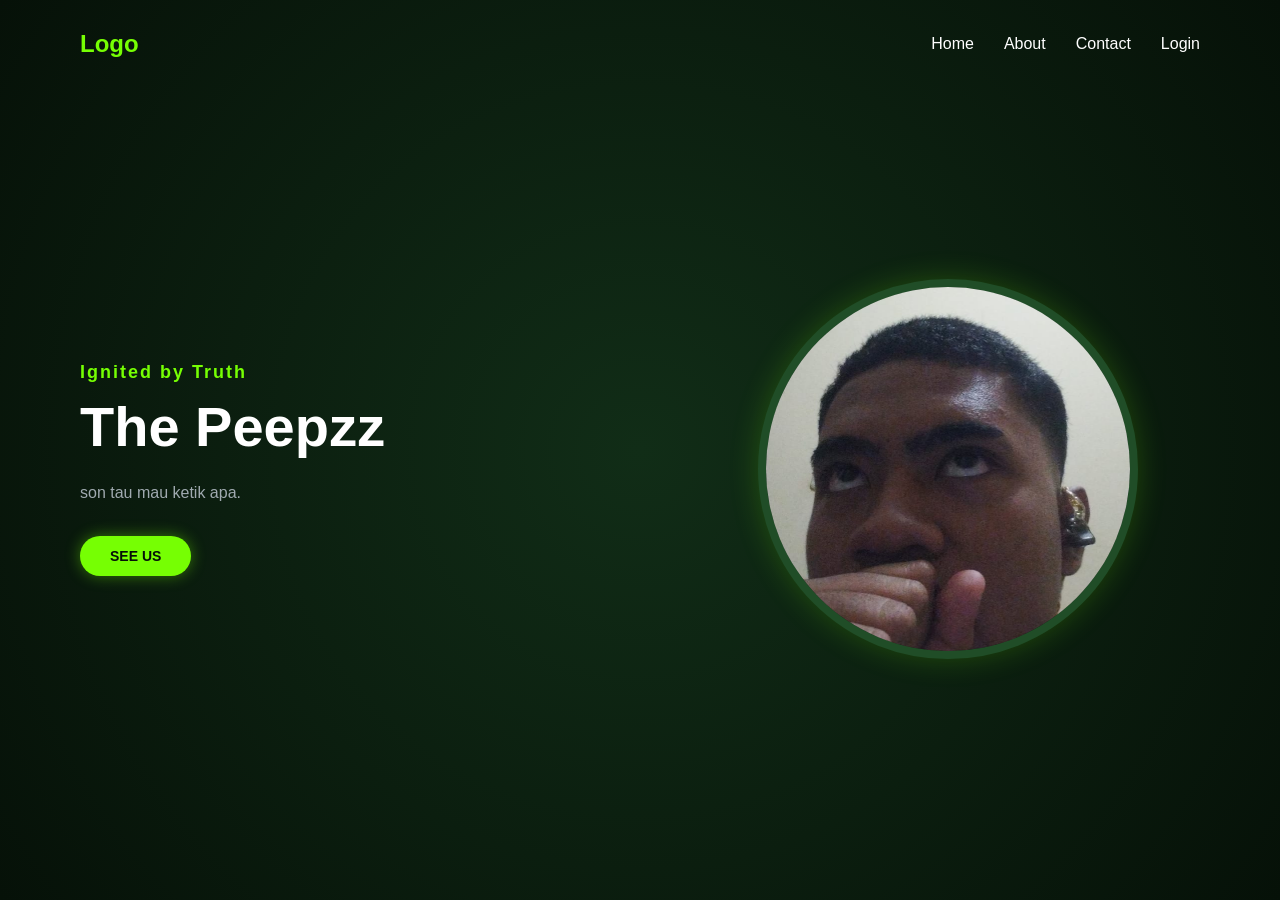
<file: experiments/index.html>
<!DOCTYPE html>
<html lang="en">
<head>
    <meta charset="UTF-8">
    <meta name="viewport" content="width=device-width, initial-scale=1.0">
    <title>Ignited by Truth - Portfolio</title>
    
    <style>
        * {
            margin: 0;
            padding: 0;
            box-sizing: border-box;
            font-family: 'Segoe UI', Tahoma, Geneva, Verdana, sans-serif;
        }

        .hero-section {
            width: 100%;
            min-height: 100vh;
            background: radial-gradient(circle at center, #112d17 0%, #061108 100%);
            color: #ffffff;
            display: flex;
            flex-direction: column;
        }

        #header {
            display: flex;
            justify-content: space-between;
            align-items: center;
            padding: 30px 80px;
        }

        .logo a {
            font-size: 24px;
            font-weight: bold;
            color: #76ff03;
            text-decoration: none;
        }

        .nav-links {
            display: flex;
            gap: 30px;
        }

        .nav-links a {
            color: #ffffff;
            text-decoration: none;
            font-size: 16px;
            transition: color 0.3s;
        }

        .nav-links a:hover {
            color: #76ff03;
        }

        .hero-container {
            display: flex;
            flex: 1;
            align-items: center;
            justify-content: space-between;
            padding: 0 80px 50px 80px;
        }

        .hero-left {
            max-width: 50%;
        }

        .hero-left h3 {
            color: #76ff03;
            font-size: 18px;
            letter-spacing: 2px;
            margin-bottom: 10px;
        }

        .hero-left h1 {
            font-size: 56px;
            font-weight: 800;
            margin-bottom: 20px;
            line-height: 1.2;
        }

        .hero-left p {
            color: #a0aab0;
            font-size: 16px;
            line-height: 1.6;
            margin-bottom: 30px;
        }

        .btn-download {
            display: inline-block;
            background-color: #76ff03;
            color: #061108;
            padding: 12px 30px;
            border-radius: 30px;
            text-decoration: none;
            font-weight: bold;
            font-size: 14px;
            box-shadow: 0 0 15px rgba(118, 255, 3, 0.4);
            transition: transform 0.2s, box-shadow 0.2s;
        }

        .btn-download:hover {
            transform: translateY(-3px);
            box-shadow: 0 0 25px rgba(118, 255, 3, 0.7);
        }

        .hero-right {
            display: flex;
            justify-content: center;
            align-items: center;
            width: 45%;
        }

        .image-frame {
            width: 380px;
            height: 380px;
            border-radius: 50%;
            border: 8px solid #204d27;
            box-shadow: 0 0 30px rgba(118, 255, 3, 0.2);
            overflow: hidden;
            display: flex;
            justify-content: center;
            align-items: center;
            background-color: #112d17;
        }

        .image-frame img {
            width: 100%;
            height: 100%;
            object-fit: cover;
        }
    </style>
</head>
<body>

    <div class="hero-section">
        <header id="header">
            <div class="logo">
                <a href="#">Logo</a>
            </div>
            <div class="nav-links">
                <a href="#">Home</a>
                <a href="#">About</a>
                <a href="#">Contact</a>
                <a href="#">Login</a>
            </div>
        </header>

        <div class="hero-container">
            <div class="hero-left">
                <h3>Ignited by Truth</h3>
                <h1>The Peepzz</h1>
                <p>son tau mau ketik apa.</p>
                <a href="galeri.html" class="btn-download">SEE US</a>
            </div>

            <div class="hero-right">
                <div class="image-frame">
                    <img src="orang-ganteng-dari-soe.jpeg" alt="Profile Picture">
                </div>
            </div>
        </div>
    </div>

</body>
</html>
</file>
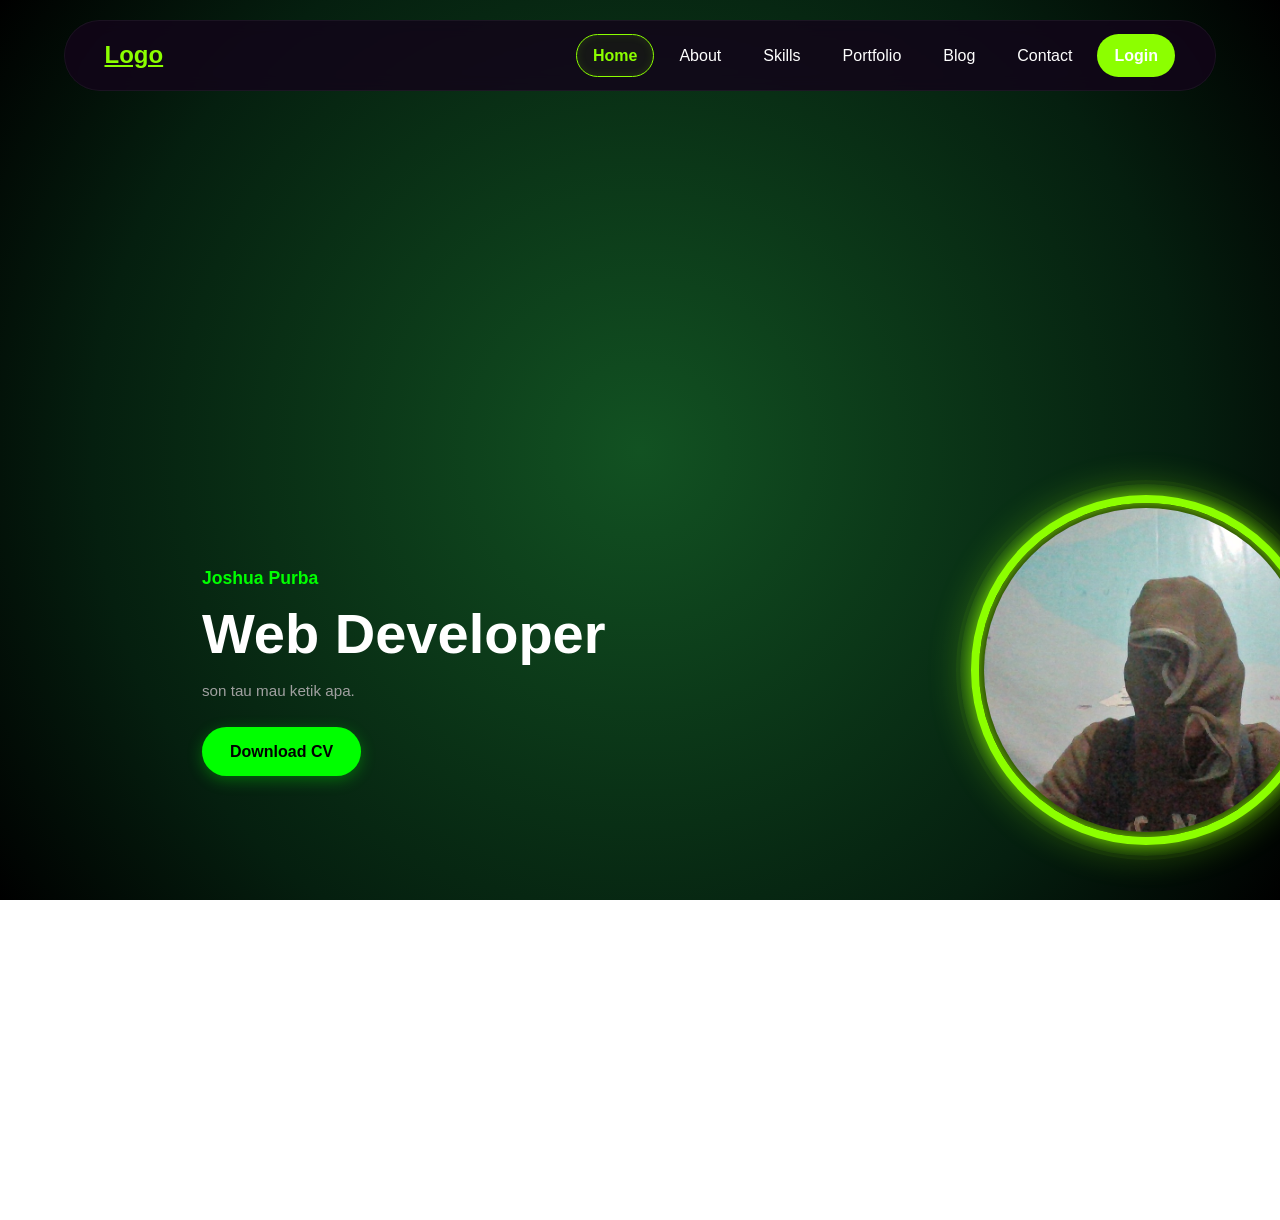
<file: practice/index.html>
<!DOCTYPE html>
<html lang="en">
<head>
    <meta charset="UTF-8">
    <meta name="viewport" content="width=device-width, initial-scale=1.0">
    <title>Blog</title>
    <link rel="stylesheet" href="style.css"> 
</head>

    <header>
        <a href="index.html" class="logo">Logo</a>
        <nav class="nav-list">
            <a href="index.html" class="active">Home</a>
            <a href="about.html">About</a>
            <a href="skills.html">Skills</a>
            <a href="portofolio.html">Portfolio</a>
            <a href="blog.html">Blog</a>
            <a href="contact.html">Contact</a>
            <a href="login.html" class="btn-login">Login</a>
        </nav>
    </header>


    <div class="hero-container">

  <nav class="navbar">
  
  <!-- ... isi menu link Anda ... -->
</nav>

<!-- TAMBAHKAN STRUKTUR HERO SECTION DI BAWAH INI -->
<section class="hero-container">
  
  <!-- SISI KIRI: Kelompok Teks -->
  <div class="hero-text">
    <h3 class="sub-title">Joshua Purba</h3>
    <h1 class="main-title">Web Developer</h1>
    <p class="description">son tau mau ketik apa.</p>
    <a href="#" class="btn-about">Download CV</a>
  </div>

  <div class="image-container">
            <div class="glow-ring outer-ring">
                <div class="glow-ring inner-ring">
                    <img src="awokawok.jpeg" alt="Profile Picture">
                </div>
            </div>

        
        


  </div>
</div>
            </div>
        </div>
    </body>
</html>
</file>
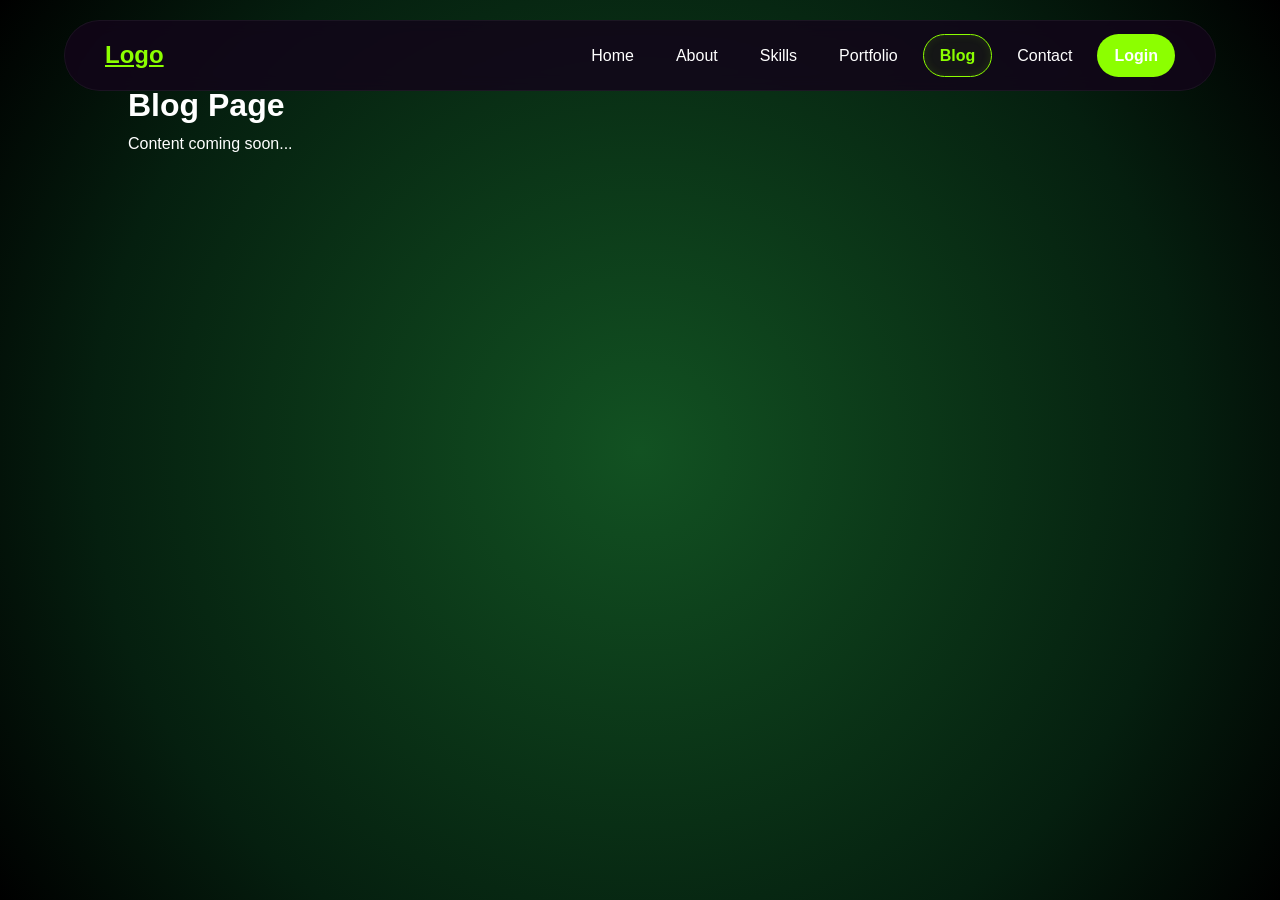
<file: practice/blog.html>
<!DOCTYPE html>
<html lang="en">
<head>
    <meta charset="UTF-8">
    <meta name="viewport" content="width=device-width, initial-scale=1.0">
    <title>Blog</title>
    <link rel="stylesheet" href="style.css"> 
</head>

    <header>
        <a href="index.html" class="logo">Logo</a>
        <nav class="nav-list">
            <a href="index.html">Home</a>
            <a href="about.html">About</a>
            <a href="skills.html">Skills</a>
            <a href="portofolio.html">Portfolio</a>
            <a href="blog.html" class="active">Blog</a>
            <a href="contact.html">Contact</a>
            <a href="login.html" class="btn-login">Login</a>
        </nav>
    </header>

    <main style="padding: 5rem 10%;">
        <h1>Blog Page</h1>
        <p>Content coming soon...</p>
    </main>

</body>

</html>
</file>
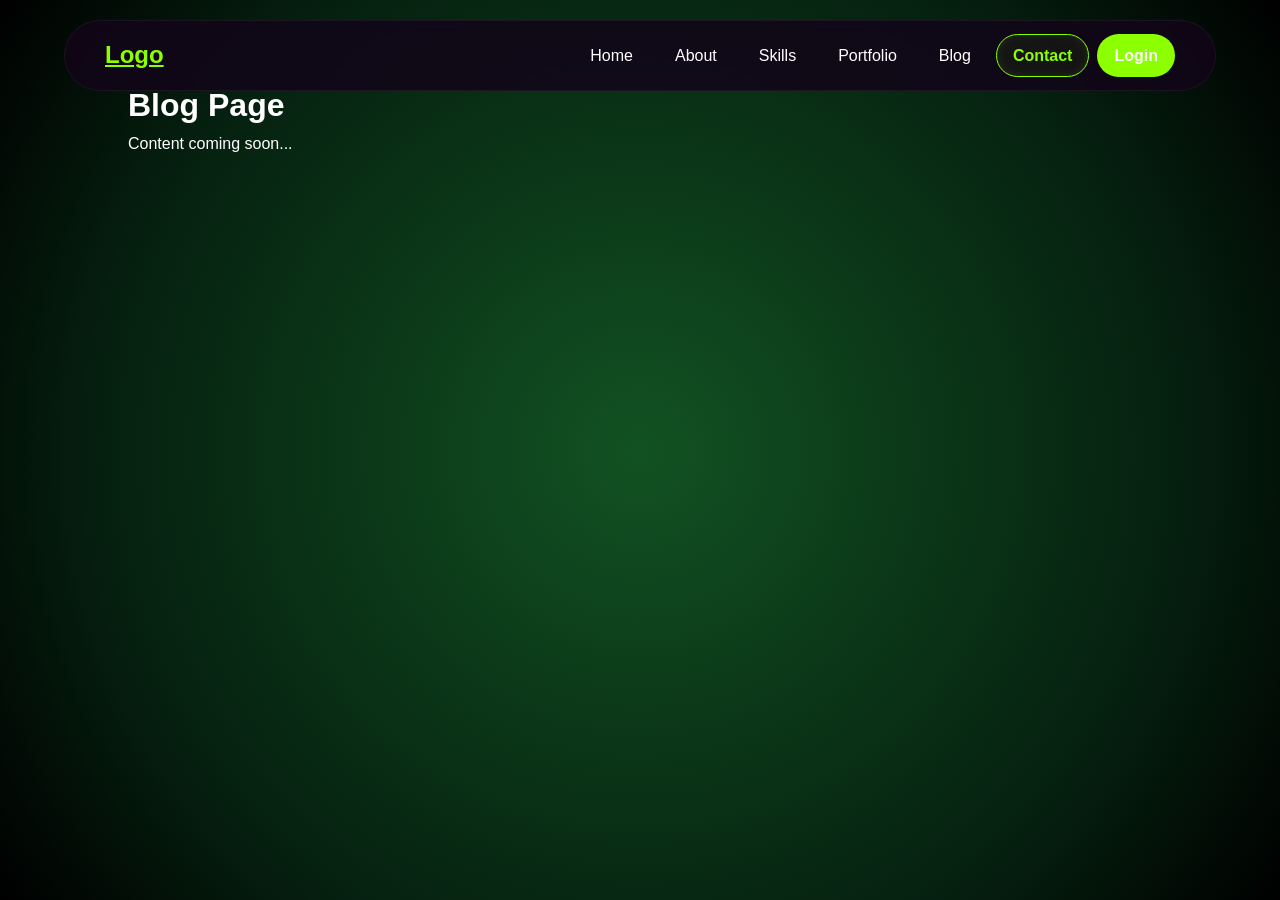
<file: practice/contact.html>
<!DOCTYPE html>
<html lang="en">
<head>
    <meta charset="UTF-8">
    <meta name="viewport" content="width=device-width, initial-scale=1.0">
    <title>Contact</title>
    <link rel="stylesheet" href="style.css"> 
</head>

    <header>
        <a href="index.html" class="logo">Logo</a>
        <nav class="nav-list">
            <a href="index.html">Home</a>
            <a href="about.html">About</a>
            <a href="skills.html">Skills</a>
            <a href="portofolio.html">Portfolio</a>
            <a href="blog.html">Blog</a>
            <a href="contact.html"class="active">Contact</a>
            <a href="login.html" class="btn-login">Login</a>
        </nav>
    </header>

    <main style="padding: 5rem 10%;">
        <h1>Blog Page</h1>
        <p>Content coming soon...</p>
    </main>

</body>

</html>
</file>
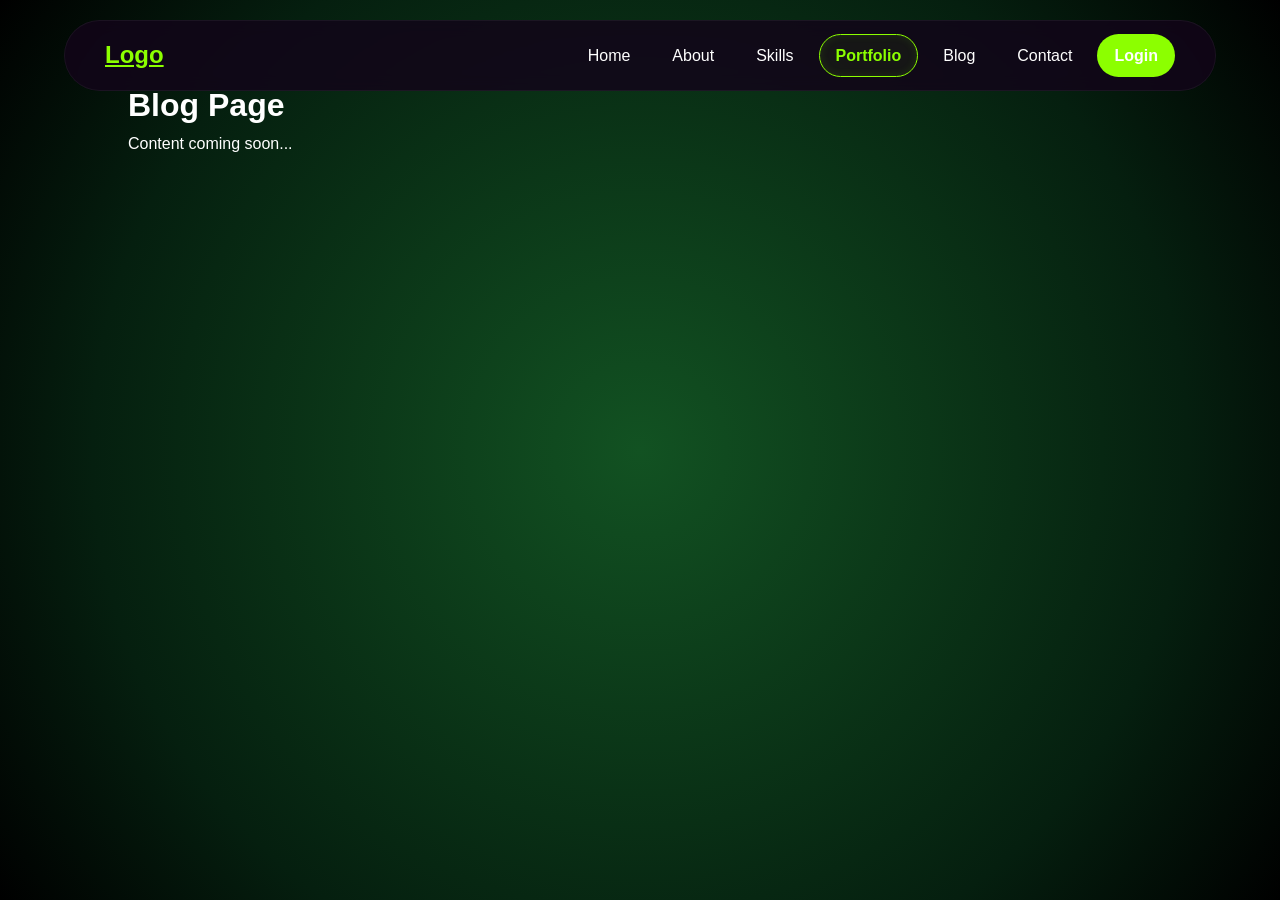
<file: practice/portofolio.html>
<!DOCTYPE html>
<html lang="en">
<head>
    <meta charset="UTF-8">
    <meta name="viewport" content="width=device-width, initial-scale=1.0">
    <title>Blog</title>
    <link rel="stylesheet" href="style.css"> 
</head>

    <header>
        <a href="index.html" class="logo">Logo</a>
        <nav class="nav-list">
            <a href="index.html">Home</a>
            <a href="about.html">About</a>
            <a href="skills.html">Skills</a>
            <a href="portofolio.html" class="active">Portfolio</a>
            <a href="blog.html">Blog</a>
            <a href="contact.html">Contact</a>
            <a href="login.html" class="btn-login">Login</a>
        </nav>
    </header>

    <main style="padding: 5rem 10%;">
        <h1>Blog Page</h1>
        <p>Content coming soon...</p>
    </main>

</body>

</html>
</file>
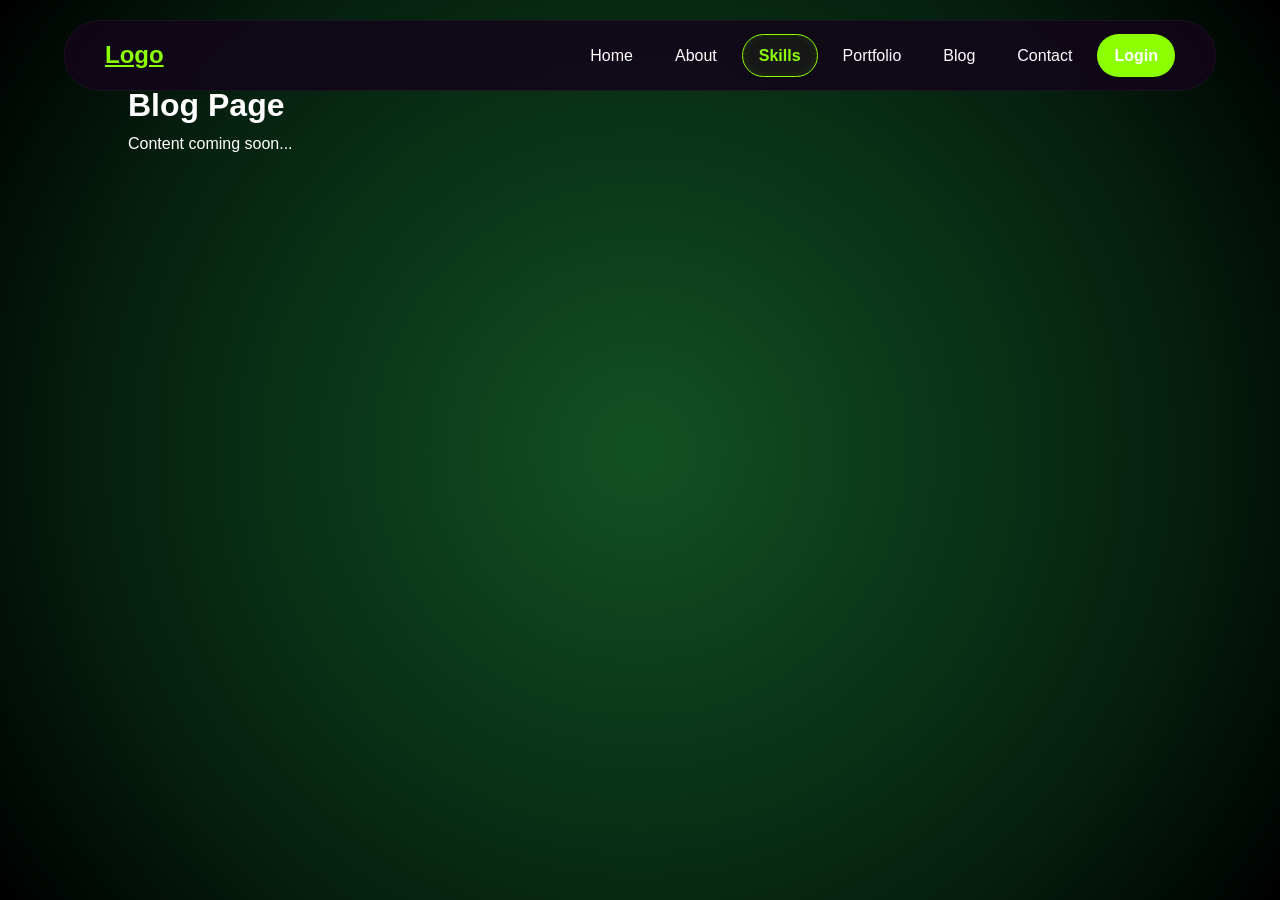
<file: practice/skills.html>
<!DOCTYPE html>
<html lang="en">
<head>
    <meta charset="UTF-8">
    <meta name="viewport" content="width=device-width, initial-scale=1.0">
    <title>Blog</title>
    <link rel="stylesheet" href="style.css"> 
</head>

    <header>
        <a href="index.html" class="logo">Logo</a>
        <nav class="nav-list">
            <a href="index.html">Home</a>
            <a href="about.html">About</a>
            <a href="skills.html" class="active">Skills</a>
            <a href="portofolio.html">Portfolio</a>
            <a href="blog.html">Blog</a>
            <a href="contact.html">Contact</a>
            <a href="login.html" class="btn-login">Login</a>
        </nav>
    </header>

    <main style="padding: 5rem 10%;">
        <h1>Blog Page</h1>
        <p>Content coming soon...</p>
    </main>

</body>

</html>
</file>
<file: practice/style.css>
/* Base Reset */
* {
    margin: 0;
    padding: 0;
    box-sizing: border-box;
    font-family: 'Segoe UI', Tahoma, Geneva, Verdana, sans-serif;
}

body {
    background: radial-gradient(circle at center, #125222 0%, #051f0f 70%, #000000 100%);
    background-attachment: fixed;
    color: #ffffff;
    line-height: 1.6;
}

/* Accent Color Variable */
:root {
    --accent-color: #8cff00;
}

/* Header & Navigation */
header {
    position: fixed;
    top: 20px;
    left: 50%;                 /* FIX: Changed from 50px to 50% to properly align anchoring point */
    transform: translateX(-50%); /* Centers the header perfectly dynamically */
    width: 90%;
    max-width: 1200px;
    z-index: 1000;
    
    display: flex;
    justify-content: space-between;
    align-items: center;
    padding: 0.8rem 2.5rem;
    background-color: rgba(18, 5, 25, 0.85); 
    border-radius: 50px;
    border: 1px solid rgba(255, 255, 255, 0.05);
    backdrop-filter: blur(8px);
}

/* FIX: Add this class right under the header block to format the link collection */
.nav-list {
    display: flex;
    align-items: center;
    list-style: none;
    margin: 0;
    padding: 0;
}

.logo {
    font-size: 1.5rem;
    font-weight: bold;
    color: var(--accent-color);
}

.nav-list a {
    color: #ffffff;
    text-decoration: none;
    margin-left: 0.5rem; 
    padding: 8px 16px;
    /* FIX: Added a transparent border so the layout doesn't jump when the marker activates */
    border: 1.5px solid transparent; 
    border-radius: 30px;
    font-size: 1rem;
    transition: 0.3s;
    display: inline-block;
}
/* FIX: This now strictly activates the neon outline capsule only for the single active page class */
.nav-list a.active {
    border-color: var(--accent-color) !important;
    background-color: rgba(140, 255, 0, 0.05) !important;
    color: var(--accent-color) !important;
    font-weight: 600;
    box-shadow: inset 0 0 10px rgba(140, 255, 0, 0.1);
}

.nav-list a:hover:not(.active) {
    background-color: rgba(255, 255, 255, 0.05);
    color: var(--accent-color);
}

.btn-login {
    background-color: var(--accent-color); 
    color: #000000;            
    padding: 8px 20px; /* Adjusted to match structural link sizing */         
    border-radius: 30px; /* Changed from 5px to 30px to match the pill theme! */       
    text-decoration: none;     
    font-weight: bold;
    margin-left: 1.5rem;
    transition: 0.3s;
    display: inline-block;
}

.btn-login:hover {
    opacity: 0.8;
}
#click, .mainicon {
    display: none;
}

/* Main Content Area */
.main {
    display: flex;
    flex-direction: column;   /* Stacks elements vertically */
    justify-content: center;
    align-items: center;       /* Centers everything horizontally */
    text-align: center;        /* Centers your text alignments */
    padding: 10rem 10% 5rem 10%; 
    min-height: 100vh;
    gap: 1.5rem;               /* Tight spacing between name, image, and description */
}

/* New layout rule for the detached name heading line at the top */
.hero-name {
    font-size: 3rem;
    margin-bottom: 0.5rem;
}

.information {
    max-width: 700px;          /* Cleans up paragraphs width for simple reading */
    margin-top: 1rem;          /* Adds breathing room below the image container */
}
.information h3 {
    font-size: 2rem;
    color: var(--accent-color);
    margin-bottom: 1rem;
}

.information p {
    color: #cccccc;
    margin-bottom: 2rem;
}

/* Social Icons */
.social {
    margin-bottom: 2rem;
    display: flex;
    justify-content: center;   /* Centers the circle buttons row horizontally */
}

.social a {
    color: var(--accent-color);
    font-size: 1.5rem;
    margin: 0 0.75rem;         /* Splits the space evenly on left and right for absolute center symmetry */
    text-decoration: none;
    border: 2px solid var(--accent-color);
    padding: 0.5rem 0.8rem;
    border-radius: 50%;
    transition: 0.3s;
}

.social a:hover {
    background-color: var(--accent-color);
    color: #080808;
}

/* Download CV Button */
.cv {
    display: inline-block;
    background-color: var(--accent-color);
    color: #080808;
    padding: 0.8rem 2rem;
    text-decoration: none;
    font-weight: bold;
    border-radius: 5px;
    transition: 0.3s;
}

.cv:hover {
    box-shadow: 0 0 15px var(--accent-color);
}

/* Profile Image Container Layout */



/* Subtle hovering animation effect */



/* ==========================================
   Login Page Specific Styles 
   ========================================== */
.login-body {
    background-color: #0b2e1f; 
    display: flex;
    flex-direction: column; /* Forces header to the top and card below it */
    align-items: center;
    min-height: 100vh;
    margin: 0;
    font-family: sans-serif;
}

/* Adds a bit of space to push the card down beautifully below the header */
.login-body .login-card {
    margin: auto 0; 
}

.login-card {
    background-color: #1c1c1e; 
    padding: 40px 30px;
    border-radius: 20px;
    width: 100%;
    max-width: 420px;
    text-align: center;
    box-shadow: 0 10px 25px rgba(0,0,0,0.3);
}

.login-card h2 {
    color: #ffffff;
    margin: 20px 0 5px 0;
    font-size: 1.5rem;
}

.login-card .subtitle {
    color: #a1a1aa;
    font-size: 0.9rem;
    margin-bottom: 30px;
}

/* Profile Image Container Layout */


/* --- Desain Sisi Kiri (Teks) --- */
.hero-text {
    display: flex;
    flex-direction: column;        /* Menyusun teks berurutan ke bawah */
    gap: 12px;                     /* Mengatur jarak konsisten antar baris teks */
    max-width: 550px;
}

.hero-text .sub-title {
    color: #00ff00;               /* Warna hijau terang khas logo Anda */
    font-size: 1.25rem;
    font-weight: 600;
    margin: 0;
}

.hero-text .main-title {
    color: #ffffff;
    font-size: 3.8rem;
    font-weight: bold;
    margin: 0;
}

.hero-text .description {
    color: #a0a0a0;               /* Warna abu-abu redup agar kontras */
    font-size: 1.05rem;
    margin-bottom: 15px;
}

/* Tombol About Me */
.btn-about {
    display: inline-block;
    width: fit-content;
    padding: 12px 28px;
    background-color: #00ff00;
    color: #000000;
    text-decoration: none;
    font-weight: bold;
    border-radius: 25px;
    box-shadow: 0 4px 15px rgba(0, 255, 0, 0.3);
}

/* --- Desain Sisi Kanan (Logo Bulat) --- */



.hero-container {
    display: flex;
    justify-content: center;       /* Memposisikan konten di tengah */
    align-items: center;
    gap: 5px;                     /* KUNCI: Memberikan jarak horizontal pasti sebesar 80px di antara teks dan logo */
    max-width: 1200px;
    margin: 100px auto 0 auto;
}

.image-container {
    display: flex;
    justify-content: center;
    align-items: center;
    margin-left: 400px;             /* Memberikan dorongan jarak dari sisi kiri logo */
}

/* 1. Mengatur kelompok teks kiri dan memperkecil gap vertikalnya */
.hero-text {
    display: flex;
    flex-direction: column;
    gap: 4px;                      /* DIKECILKAN: Mengurangi jarak renggang antar baris teks */
    max-width: 50%;                /* Sedikit dilonggarkan agar teks muat satu baris */
    text-align: left;
}

/* 2. Mengecilkan ukuran font "Web Developer" */
.hero-text .main-title {
    color: #ffffff;
    font-size: 2.8rem;             /* DIKECILKAN: Dari awalnya ~3.8rem menjadi 2.8rem agar pas */
    font-weight: bold;
    margin: 0;                     /* Memastikan tidak ada margin bawaan h1 yang bikin renggang */
    line-height: 1.2;              /* Mengatur tinggi baris agar teks proporsional */
}

/* 3. Menyesuaikan teks lainnya jika diperlukan */
.hero-text .sub-title {
    color: #00ff00;
    font-size: 1.1rem;             /* Sedikit disesuaikan */
    margin: 0;
}

.hero-text .description {
    color: #a0a0a0;
    font-size: 0.95rem;            /* Sedikit disesuaikan */
    margin-top: 4px;               /* Kontrol jarak khusus ke deskripsi */
    margin-bottom: 15px;           /* Jarak sebelum tombol See Me */
}

.hero-text .main-title {
    color: #ffffff;
    font-size: 2.8rem;
    font-weight: bold;
    margin: 0;}

    .hero-text {
    display: flex;
    flex-direction: column;
    gap: 4px;
    
    /* Setel ke min-content atau persentase yang lebih longgar */
    width: max-content; /* Membuat lebar kontainer mengikuti panjang tulisan asli */
    max-width: 55%;     /* Memberikan batas maksimal yang aman */
}

/* 1. Berikan ruang yang cukup pada kontainer teks agar tidak memotong kata */
.hero-text {
    display: flex;
    flex-direction: column;
    gap: 8px;
    width: max-content;   /* KUNCI: Membuat lebar kontainer mengikuti panjang tulisan */
    max-width: 60%;       /* KUNCI: Memperluas batas maksimal ruang teks hingga 60% halaman */
    text-align: left;
    position: relative;
    right: 30px;
    transform: translateX(-40px);
}

/* 2. Kunci elemen judul agar teks tidak bisa melakukan 'enter' otomatis */
.hero-text h1, 
.hero-text .main-title { 
    color: #ffffff;
    font-size: 3.5rem;    /* Sesuaikan ukuran font yang Anda inginkan */
    font-weight: bold;
    margin: 0;
    
    white-space: nowrap;  /* KUNCI UTAMA: Melarang keras teks turun ke bawah atau enter otomatis */
}

/* Profile Image Container Layout */
.image-container {
    display: flex;
    justify-content: center;
    align-items: center;
    max-width: 100%;           /* Gives the circular rings full room to display centered */
}

/* Base style for the structural glow rings */
.glow-ring {
    display: flex;
    justify-content: center;
    align-items: center;
    border-radius: 50%;
    transition: all 0.5s ease-in-out;
}

/* Outer Ring Style & Glow Effect */
.outer-ring {
    width: 380px;
    height: 380px;
    border: 4px solid rgba(140, 255, 0, 0.15);
    background: radial-gradient(circle, rgba(140, 255, 0, 0.05) 0%, transparent 70%);
    box-shadow: 0 0 30px rgba(140, 255, 0, 0.2),
                inset 0 0 30px rgba(140, 255, 0, 0.1);
}

/* Inner Accent Ring Style & Neon Stroke */
.inner-ring {
    width: 330px;
    height: 330px;
    border: 8px solid var(--accent-color);
    box-shadow: 0 0 25px var(--accent-color),
                inset 0 0 25px var(--accent-color);
    padding: 5px;
    background-color: #080808;
}

/* Profile Picture Cropping & Rendering */
.inner-ring img {
    display: block;
    width: 100%;
    height: 100%;
    object-fit: cover;
    border-radius: 50%;
    background-color: #111;
}

/* Subtle hovering animation effect */
.outer-ring:hover {
    transform: scale(1.02);
    box-shadow: 0 0 45px rgba(140, 255, 0, 0.4),
                inset 0 0 45px rgba(140, 255, 0, 0.2);
}

/* Pertama, pastikan container lingkarannya diatur ukurannya */
.glow-ring {
    width: 380px;                  /* Mengunci ukuran lebar lingkaran (sesuaikan dengan kode Anda sebelumnya) */
    height: 380px;                 /* Mengunci ukuran tinggi lingkaran */
    border-radius: 50%;            /* Membuat bentuknya bulat sempurna */
    border: 3px solid rgba(0, 255, 0, 0.4); /* Garis lingkar hijau tipis */
    box-shadow: 0 0 40px rgba(0, 255, 0, 0.25); /* Efek lingkaran bersinar/glowing */
    overflow: hidden;              /* KUNCI 1: Memotong bagian gambar yang keluar dari lingkaran */
    display: flex;
    justify-content: center;
    align-items: center;
}

/* Kedua, tambahkan target khusus untuk tag <img> di dalamnya */
.glow-ring img {
    width: 100%;                   /* KUNCI 2: Memaksa lebar gambar mengikuti 100% lebar lingkaran */
    height: 100%;                  /* KUNCI 3: Memaksa tinggi gambar mengikuti 100% tinggi lingkaran */
    object-fit: cover;             /* KUNCI UTAMA: Gambar akan dipotong proporsional agar pas di dalam lingkaran tanpa gepeng */
    border-radius: 50%;            /* Opsional, tapi baik untuk memastikan bulatan yang rapi */
}

/* Keadaan Default (Normal) */
.glow-ring {
    width: 380px;                  /* Ukuran lingkaran Anda */
    height: 380px;                 
    border-radius: 50%;            /* Membuat bulat sempurna */
    border: 4px solid #00ff00;     /* Garis tepi hijau terang */
    overflow: hidden;              /* Memotong gambar agar tetap bulat */
    display: flex;
    justify-content: center;
    align-items: center;
    cursor: pointer;               /* Mengubah kursor jadi telunjuk saat menyentuh */

    /* KUNCI 1: Efek Glow Hijau di awal */
    box-shadow: 0 0 25px rgba(0, 255, 0, 0.6), 
                inset 0 0 15px rgba(0, 255, 0, 0.4);

    /* KUNCI 2: Transition membuat efek gerakannya mulus/smooth dan tidak kaku */
    transition: transform 0.4s ease, box-shadow 0.4s ease;
}

/* Pastikan gambar di dalamnya juga responsif */
.glow-ring img {
    width: 100%;
    height: 100%;
    object-fit: cover;
    border-radius: 50%;
    transition: transform 0.2s ease; /* Membuat gambar ikut membesar dengan mulus */
}


/* Area Hover: Efek saat disentuh Kursor */
.glow-ring:hover {
    /* KUNCI 3: Efek Zoom sedikit (1.05 berarti membesar 5% dari ukuran asli) */
    transform: scale(1.025);
    /* KUNCI 4: Membuat efek pendaran cahayanya makin terang saat disentuh */
    box-shadow: 0 0 45px rgba(0, 255, 0, 0.9), 
                0 0 20px rgba(0, 255, 0, 0.4);
}
/* Reset dasar untuk margin dan padding */
* {
    margin: 0;
    padding: 0;
    box-sizing: border-box;
    font-family: sans-serif;
}

* {
    margin: 0;
    padding: 0;
    box-sizing: border-box;
    font-family: sans-serif;
}

/* --- STYLE KHUSUS HALAMAN LOGIN --- */

/* Membuat pembungkus memenuhi layar dan memaksa kontennya berada di core/tengah */
.login-wrapper {
    width: 100%;
    min-height: 100vh;
    background: radial-gradient(circle, #0a2f1d 0%, #020f08 100%); /* Latar belakang hijau gelap */
    display: flex;
    justify-content: center; /* Membawa kotak ke tengah secara horizontal */
    align-items: center;    /* Membawa kotak ke tengah secara vertikal */
    padding: 20px;
}

/* Membuat form memiliki wadah kotak putih seperti gambar contoh */
.login-box {
    background-color: #ffffff; /* Warna latar kotak putih bersih */
    width: 100%;
    max-width: 400px;          /* Batas lebar kotak login */
    padding: 40px;
    border-radius: 12px;       /* Sudut membulat halus */
    box-shadow: 0 15px 35px rgba(0, 0, 0, 0.4); /* Efek bayangan tegas agar timbul */
    text-align: center;
}

/* Mengatur Judul LOGIN di dalam kotak */
.login-box h2 {
    color: #000000;            /* Mengubah warna teks LOGIN menjadi hitam */
    margin-bottom: 30px;
    font-size: 1.8rem;
    letter-spacing: 1px;
    font-family: sans-serif;
}

/* Mengatur Baris Input (Label & Kotak Ketik) */
.login-box .input-group {
    display: flex;
    flex-direction: column;    /* Label di atas, box input di bawahnya */
    text-align: left;
    margin-bottom: 20px;
}

.login-box .input-group label {
    color: #333333;            /* Warna label abu-abu gelap */
    font-size: 0.9rem;
    margin-bottom: 6px;
}

.login-box .input-group input {
    padding: 10px;
    border: 1px solid #cccccc; /* Garis tepi kotak ketik */
    border-radius: 6px;
    outline: none;
    font-size: 1rem;
    color: #000000;            /* Warna teks ketikan hitam */
    background-color: #ffffff;
}

/* Efek saat kolom input diklik */
.login-box .input-group input:focus {
    border-color: #00ff00;     /* Berubah hijau saat aktif */
}

/* Pengaturan Link Bawah */
.login-box .form-footer {
    text-align: left;
    margin-bottom: 25px;
}

.login-box .forgot-link {
    color: #3b82f6;            /* Warna biru link */
    font-size: 0.85rem;
    text-decoration: underline;
}

/* Tombol Sign In Hijau Neon */
.login-box .btn-submit {
    width: 100%;
    padding: 12px;
    background-color: #00ff00; /* Warna hijau menyala sesuai tema web Anda */
    color: #000000;
    border: none;
    border-radius: 6px;
    font-weight: bold;
    cursor: pointer;
    font-size: 1rem;
    transition: background 0.2s ease;
}

.login-box .btn-submit:hover {
    background-color: #00cc00; /* Sedikit meredup saat kursor menempel */
}

/* Mengatur jarak div social di bawah tombol */
.social {
    margin-top: 2rem; /* Memberikan jarak dari tombol Download CV */
    display: flex;
    gap: 1.5rem;      /* Jarak antar ikon */
}

/* Mengatur tampilan ikon agar berbentuk lingkaran neon hijau */
.social a {
    display: inline-flex;
    justify-content: center;
    align-items: center;
    width: 40px;
    height: 40px;
    background: transparent;
    border: 2px solid #00ff00; /* Warna hijau neon sesuai tema website kamu */
    border-radius: 50%;
    color: #00ff00;
    font-size: 20px;
    text-decoration: none;
    transition: 0.3s ease;
}

/* Efek hover saat kursor diarahkan ke logo */


/* 1. Mengatur Posisi Kontainer Ikon */
.social {
    margin-top: 30px;    /* Memberikan jarak vertikal di bawah tombol Download CV */
    margin-bottom: 20px; /* Jarak ke elemen di bawahnya jika ada */
    display: flex;       /* Membuat ikon berjejer ke samping */
    gap: 20px;           /* Jarak antar ikon (Instagram dan GitHub) */
}

/* 2. Mengatur Tampilan Lingkaran & Ikon */
.social a {
    display: inline-flex;
    justify-content: center;
    align-items: center;
    width: 45px;         /* Lebar lingkaran */
    height: 45px;        /* Tinggi lingkaran */
    background: transparent;
    border: 2px solid #00ff00; /* Warna lingkaran hijau neon */
    border-radius: 50%;  /* Membuat bentuknya bulat sempurna */
    color: #00ff00;      /* Warna ikon di dalam lingkaran */
    font-size: 22px;     /* Ukuran logo Instagram & GitHub */
    text-decoration: none;
    transition: 0.3s ease; /* Efek halus saat kursor menyentuh ikon */
}

/* 3. Efek Hover (Saat Kursor Diarahkan ke Ikon) */
.social a:hover {
    background: #00ff00;       /* Mengubah background menjadi hijau penuh */
    color: #0a1108;            /* Mengubah warna logo menjadi gelap saat di-hover */
    box-shadow: 0 0 15px #00ff00; /* Efek cahaya neon menyala */
    transform: translateY(-5px);  /* Efek sedikit terangkat ke atas */
}

/* Kontainer utama pembungkus teks dan foto */
.hero-container {
  display: flex;
  justify-content: space-between; /* Membuat konten terpisah ke ujung kiri dan kanan */
  align-items: center;         /* Membuat teks dan foto sejajar secara vertikal di tengah */
  padding: 50px 8%;            /* Memberi jarak/ruang di dalam kontainer */
  min-height: 80vh;            /* Mengatur tinggi area agar proporsional */
  gap: 40px;                   /* Memberi jarak aman antara teks dan foto agar tidak tabrakan */
  padding-top: 50px;
    padding-bottom: 50px;
    padding-left: 8%;  
    padding-right: 14%;
}

/* Mengatur lebar area teks di kiri */
.hero-content {
  flex: 1;
  max-width: 600px;
}

/* Mengatur tampilan foto bulat bersinar di kanan */
.hero-image img {
  width: 350px;                /* Sesuaikan ukuran foto */
  height: 350px;
  border-radius: 50%;          /* Membuat foto jadi bulat sempurna */
  object-fit: cover;           /* Agar foto tidak gepeng */
  border: 4px solid #00ff00;   /* Garis pinggir hijau menyala */
  box-shadow: 0 0 25px #00ff00;/* Efek glow/sinar hijau */
}

/* Kontainer Utama (Tempat Teks & Foto) */
.hero-container {
  display: flex;
  justify-content: space-between; /* Memisahkan konten ke ujung kiri dan kanan */
  align-items: center;            /* Membuat foto dan teks sejajar vertikal secara sempurna */
  
  /* Sesuaikan padding kiri-kanan (8%) agar sejajar dengan batas logo di navbar */
  padding: 80px 8% 120px 8%;     
  
  min-height: calc(100vh - 80px); /* Memanfaatkan sisa tinggi layar setelah dikurangi navbar */
  gap: 50px;                      /* Jarak aman di tengah agar tidak tabrakan */
  box-sizing: border-box;
}

/* Bagian Teks di Kiri */
.hero-content {
  flex: 1;
  max-width: 550px;               /* Membatasi lebar teks agar proporsional */
  display: flex;
  flex-direction: column;
  justify-content: center;
 
}



.image-container {
    display: flex;
    justify-content: center;
    align-items: center;
    max-width: 100%;          
     /* Gives the circular rings full room to display centered */
     display: flex;
    justify-content: center;
    align-items: center;
    max-width: 100%;
    max-width: 100%;
    display: flex;
    justify-content: center;
    align-items: center;
    max-width: 100%;
    
    /* Mengunci lingkaran agar tetap bulat sempurna */
    flex-shrink: 0; 
    
    /* Mendorong container foto ke arah kiri secara presisi */
    transform: translateX(-110px);
  /* TAMBAHKAN DUA BARIS INI */
    position: relative;
    right: 60px;
}

/* Base style for the structural glow rings */
.glow-ring {
    display: flex;
    justify-content: center;
    align-items: center;
    border-radius: 50%;
    transition: all 0.5s ease-in-out;
}

    .outer-ring {
    width: 380px;
    height: 380px;
    border: 4px solid rgba(140, 255, 0, 0.15);
    background: radial-gradient(circle, rgba(140, 255, 0, 0.05) 0%, transparent 70%);
    box-shadow: 0 0 30px rgba(140, 255, 0, 0.2),
                inset 0 0 30px rgba(140, 255, 0, 0.1);
                
}

/* Inner Accent Ring Style & Neon Stroke */
.inner-ring {
    width: 350px;
    height: 350px;
    border: 8px solid var(--accent-color);
    box-shadow: 0 0 25px var(--accent-color),
                inset 0 0 25px var(--accent-color);
    padding: 5px;
    background-color: #080808;
}

.inner-ring img {
    display: block;
    width: 100%;
    height: 100%;
    object-fit: cover;
    border-radius: 50%;
    background-color: #111;
}

.btn-about {
    display: inline-block;
    cursor: pointer;
    /* Tambahkan transition agar pergerakan efeknya mulus dan tidak kaku */
    transition: all 0.3s ease; 
}

/* 2. Tambahkan efek saat kursor menyentuh tombol (:hover) */
.btn-about:hover {
    /* Membuat tombol sedikit membesar saat disentuh */
    transform: scale(1.05); 
    
    /* Membuat warna hijau menyalanya sedikit lebih terang/pekat */
    filter: brightness(1.2); 
    
    /* Menambahkan efek bayangan bersinar di bawah tombol */
    box-shadow: 0 0 15px rgba(0, 255, 0, 0.6); 
}

/* 3. Tambahkan efek saat tombol diklik (:active) */
.btn-about:active {
    /* Memberikan efek seperti tombol benar-benar tertekan ke bawah */
    transform: scale(0.98); 
    box-shadow: 0 0 5px rgba(0, 255, 0, 0.4);
}
</file>
